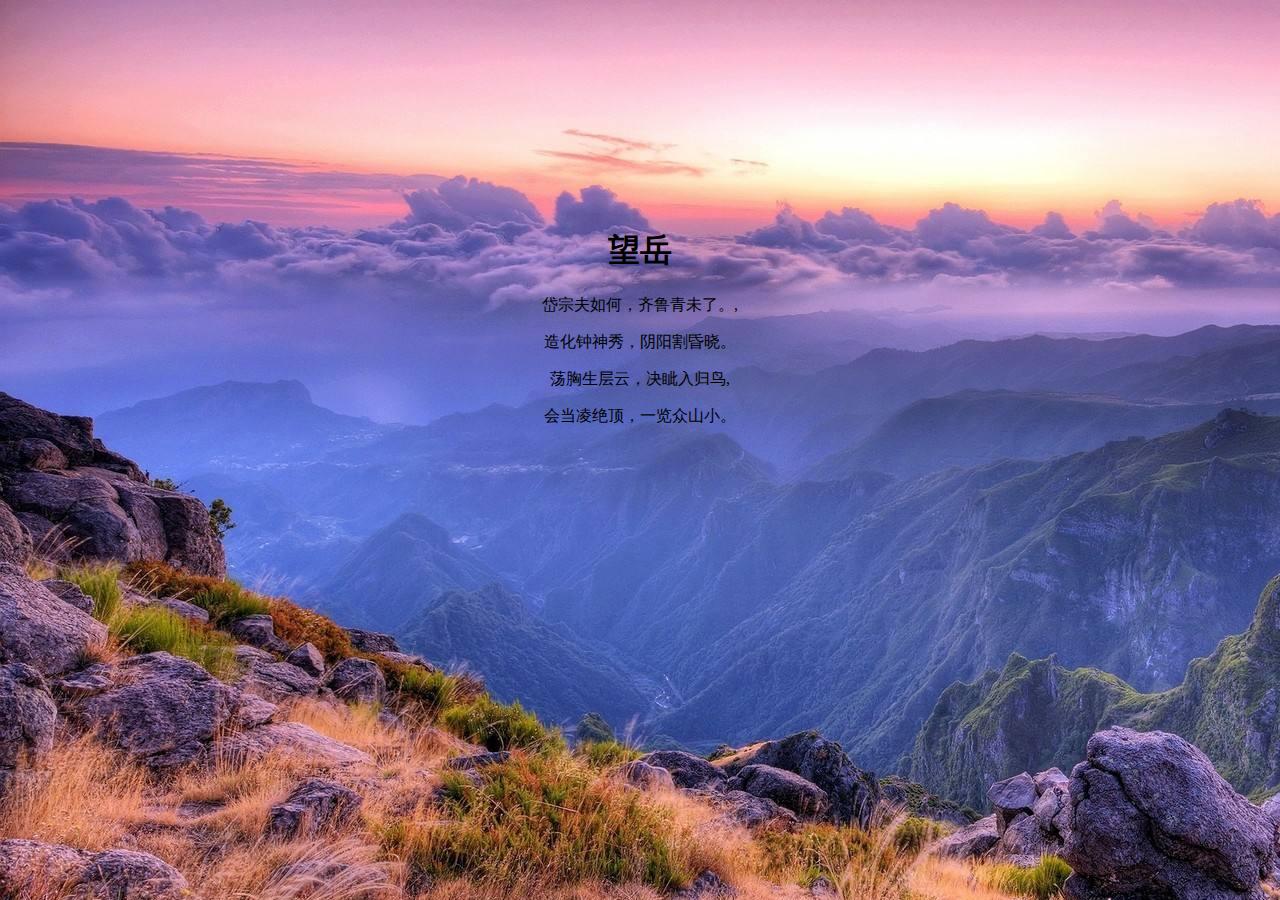
<file: index.html>
<!doctype html>
<html>
<head>
<meta charset="utf-8">
<title>首页</title>
<meta name="viewport" content="width=device-width, initial-scale=1.0">
</head>
	<style>
		body{
			background-image: url(img/timg (1).jpg);
			background-repeat: no-repeat;
		}
		div{
			margin: auto;
			text-align:center;
			padding-top: 200px;
			width: 500px;
			height: 500px;
		}
		@keyframes first{
			from{opacity:0.5;
			color: #0A2BE9;
			}
			to{opacity:1;
				color:#C07D7E;
			}
		}
		h1{
			text-align:center;
			animation: first 3s infinite;
		}
		.p1{
			text-align:center;
			animation:first 2s infinite;
		}
		.p2{
			text-align:center;
			animation:first 1.5s infinite;
		}
		.p3{
			text-align:center;
			animation:first 1.25s infinite;
		}
		.p4{
			text-align:center;
			animation:first 1.75s infinite;
		}
		a{
			text-decoration:none;
		}
	</style>
<body background="img/timg (1).jpg">
	<div>
		<audio src="bgm/YoungThug.mp3" autoplay="autoplay"></audio>
		<h1>望岳</h1>
		<p class="p1">岱宗夫如何，齐鲁青未了。,</p>
		<p class="p4">造化钟神秀，阴阳割昏晓。</p>
		<p class="p2">荡胸生层云，决眦入归鸟,</p>
		<p class="p3">会当凌绝顶，一览众山小。</p>
	</div>
</body>
</html>
</file>
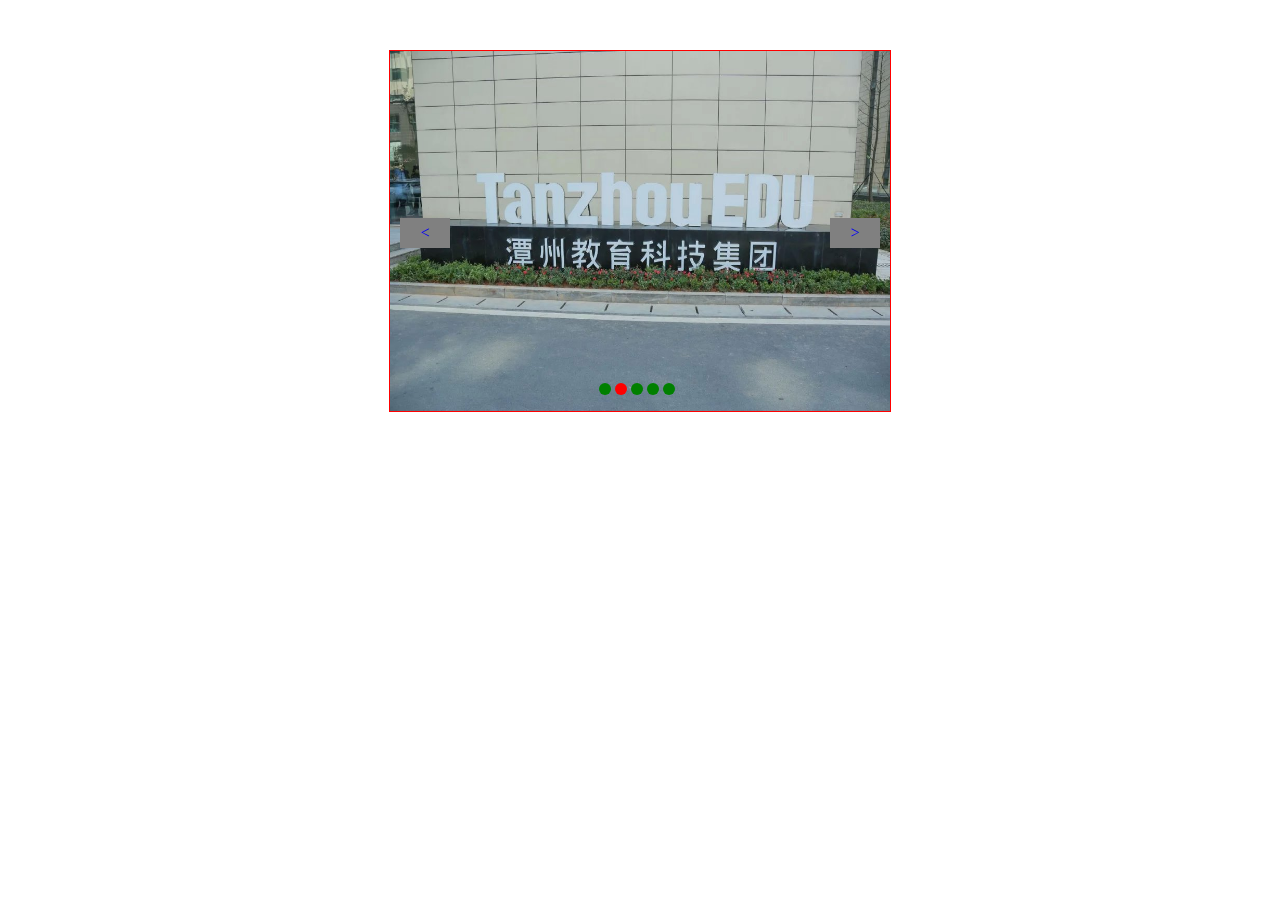
<file: banner.html>
<!DOCTYPE HTML>
<html>
<head>
<title>banner</title>
</head>
<style>
	*{
	margin:0px;
	padding:0px;
	}
	#banner{
	width:500px;
	height:360px;
	border:1px solid red;
	margin:50px auto;
	}
	a{
	text-decoration:none;
	width:50px;
	height:30px;
	background-color:gray;
	line-height:30px;
	text-align:center;
	position:absolute;
	top:50%;
	margin-top:-15px;
	}
	#left{
	left:10px;}
	#right{
	right:10px;}
	#ima{
	width:500px;height:360px;
	}
	#list{
	position:absolute;left:50%;margin-left:-45px;bottom:20px;}
	#list li{
	width:12px;height:12px;list-style:none;float:left;margin-left:4px;background-color:green;border-radius:50%;
	}
</style>
<body>
<div id="banner">
<div  style="position:absolute">
	<img id="ima" src="img/1.jpg"/>
	<a id="left" href="javascript:void(0);">&lt;</a>
	<a id="right" href="javascript:void(0);">&gt;</a>
	<ul id="list">
		<li style="background-color:red"></li>
		<li></li>
		<li></li>
		<li></li>
		<li></li>
	</ul>
</div>
</div>
<script>
	window.onload=function(){
		var oleft=document.getElementById("left");
		var oright=document.getElementById("right");
		var oima=document.getElementById("ima");
		var olist=document.getElementById("list");
		var oli=document.getElementsByTagName("li");
		var num=1;
		oright.onclick=function(){
			num++;
			if(num>5){
				num=1;
			}
			oima.src="img/"+num+".jpg";
			Ccolor(num);
		};
		oleft.onclick=function(){
			num--;
			if(num<1){
				num=5;
			}
			oima.src="img/"+num+".jpg";
			Ccolor(num);
		};
		for(var i=0;i<oli.length;i++){
			oli[i].index=i+1;
			oli[i].onclick=function(){
				num=this.index;
				oima.src="img/"+num+".jpg";
				
				Ccolor(num);
			}
		}
		function Ccolor(s){
			for(var j=0;j<oli.length;j++){
					if(j==(s-1)){
						oli[j].style.backgroundColor="red";
					}
					else{
						oli[j].style.backgroundColor="green";
					}
				}
		};
		function Tcode(){
			num++;
			if(num>5){
				num=1;
			}
			oima.src="img/"+num+".jpg";
			Ccolor(num);
			setTimeout(Tcode,3000);
		};
		Tcode();
	};
</script>

</body>
</html>
</file>
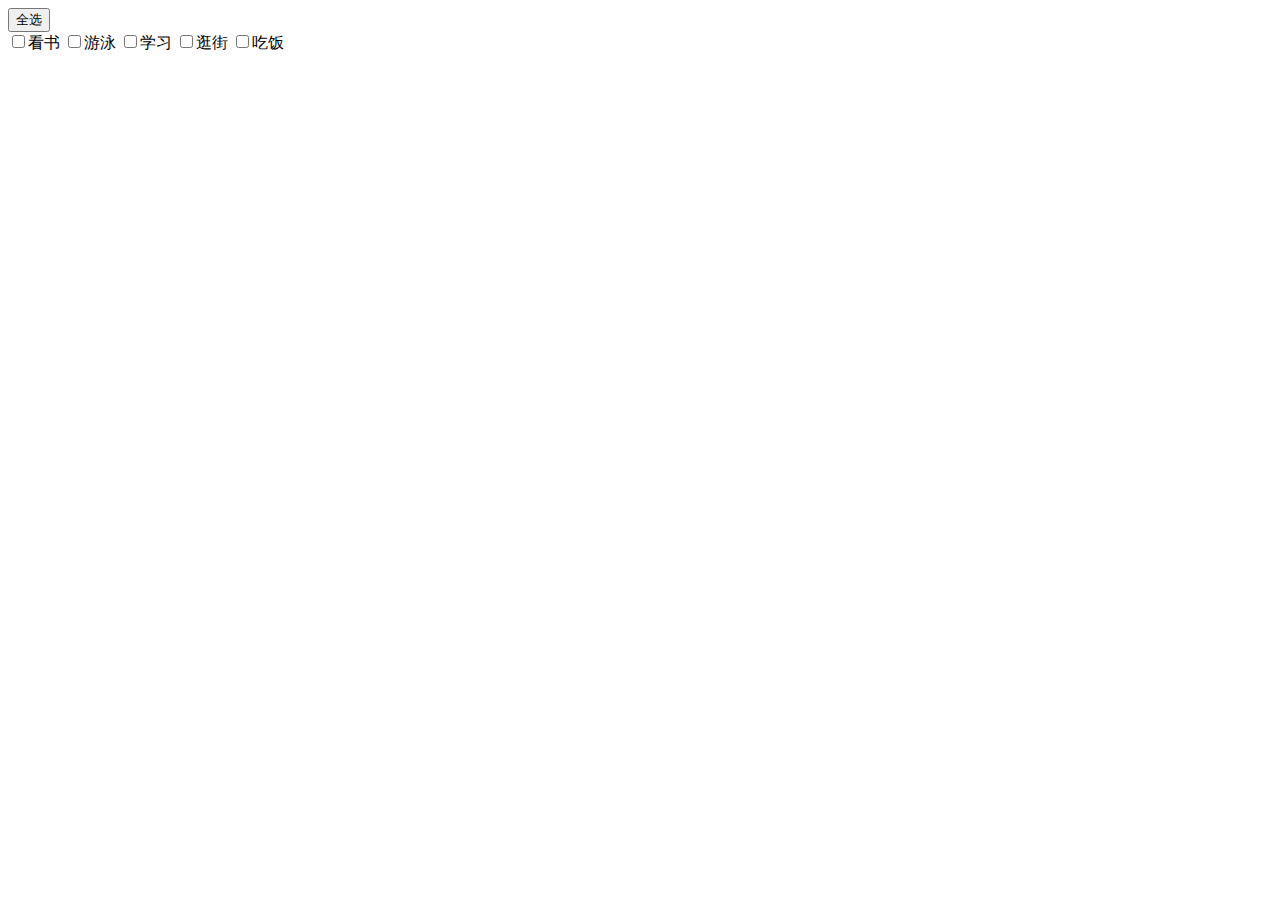
<file: checkbox.html>
<!DOVTYPE HTML>
<html>
<head>
</head>
<style>

</style>

<body>
<input type="button" id="btn" value="全选"/>
<div id="box">
	<lable><input type="checkbox" name="a" value=""/>看书</lable>
	<lable><input type="checkbox" name="a" value=""/>游泳</lable>
	<lable><input type="checkbox" name="a" value=""/>学习</lable>
	<lable><input type="checkbox" name="a" value=""/>逛街</lable>
	<lable><input type="checkbox" name="a" value=""/>吃饭</lable>
</div>
<script>
	window.onload=function(){
		//var obtn1=document.getElementById("btn1");
		var obtn=document.getElementById("btn");
		var obox=document.getElementById("box");
		var inbox=obox.getElementsByTagName("input");
		//alert(inbox.length);
		obtn.onclick=function(){
			if(obtn.value=="全选"){
				for(var i=0;i<inbox.length;i++){
				inbox[i].checked=true;
				obtn.value="反选";
				}
			}
			else{
				for(var i=0;i<inbox.length;i++){
				inbox[i].checked=false;
				obtn.value="全选";
				}
			}
		};
	};

</script>

</body>
</html>
</file>
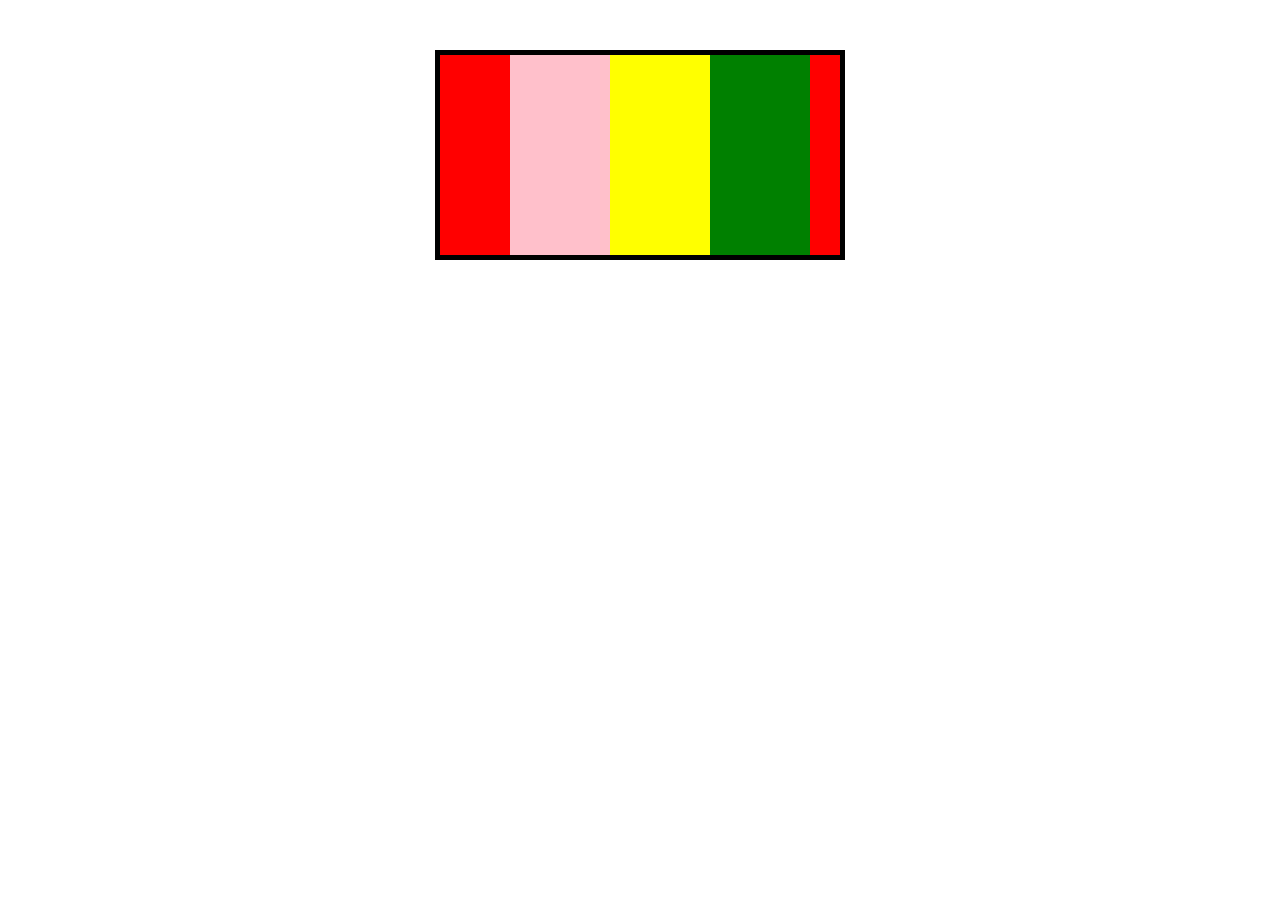
<file: tans.html>
<!DOCTYPE HTML>
<html>
<head>
	<title>轮播效果</title>
</head>
<style>
*{
	margin:0px;
	padding:0px;
}
#main{
	border-sizing:border-box;
	margin:50px auto;
	border:5px solid black;
	width:400px;
	height:200px;
	position:relative;
	overflow:hidden;
}

#u1{
	position:absolute;
	left:0px;
	width:800px;
	height:200px;
}
#u1 li{
	float:left;
	list-style:none;
	height:100%;
	width:100px;
}
</style>
<body>

  <div id="main">

  <ul id="u1">
		<li style="background:green"></li>
		<li style="background:red"></li>
		<li style="background:pink"></li>
		<li style="background:yellow"></li>
		
		<li style="background:green"></li>
		<li style="background:red"></li>
		<li style="background:pink"></li>
		<li style="background:yellow"></li>
	</ul>

  </div>
  
  <script>
		window.onload=function(){
		var ou=document.getElementById("u1");
		var time=setInterval(function(){
			if(ou.offsetLeft<-ou.offsetWidth/2){
				ou.style.left=0;
			}
				ou.style.left=ou.offsetLeft-10+"px";
		},50);
	};
  </script>
</body>
</html>
</file>
